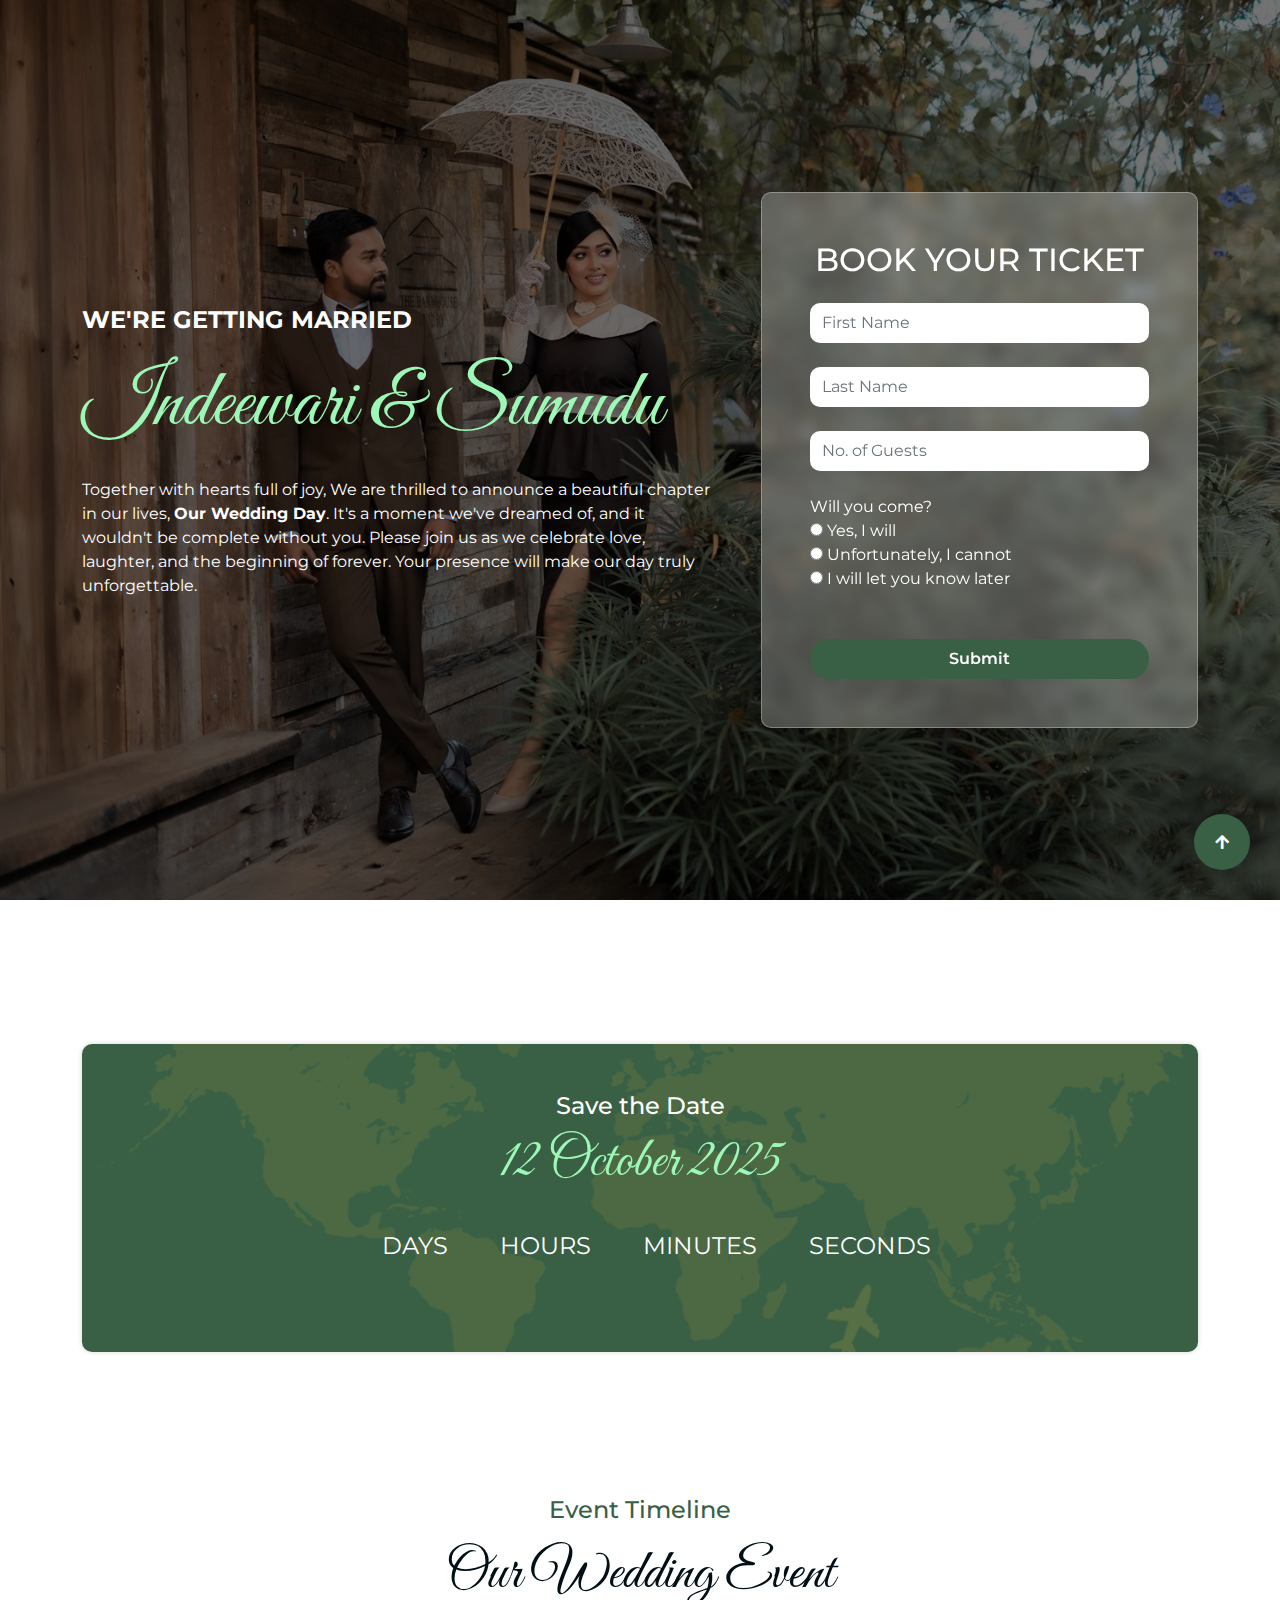
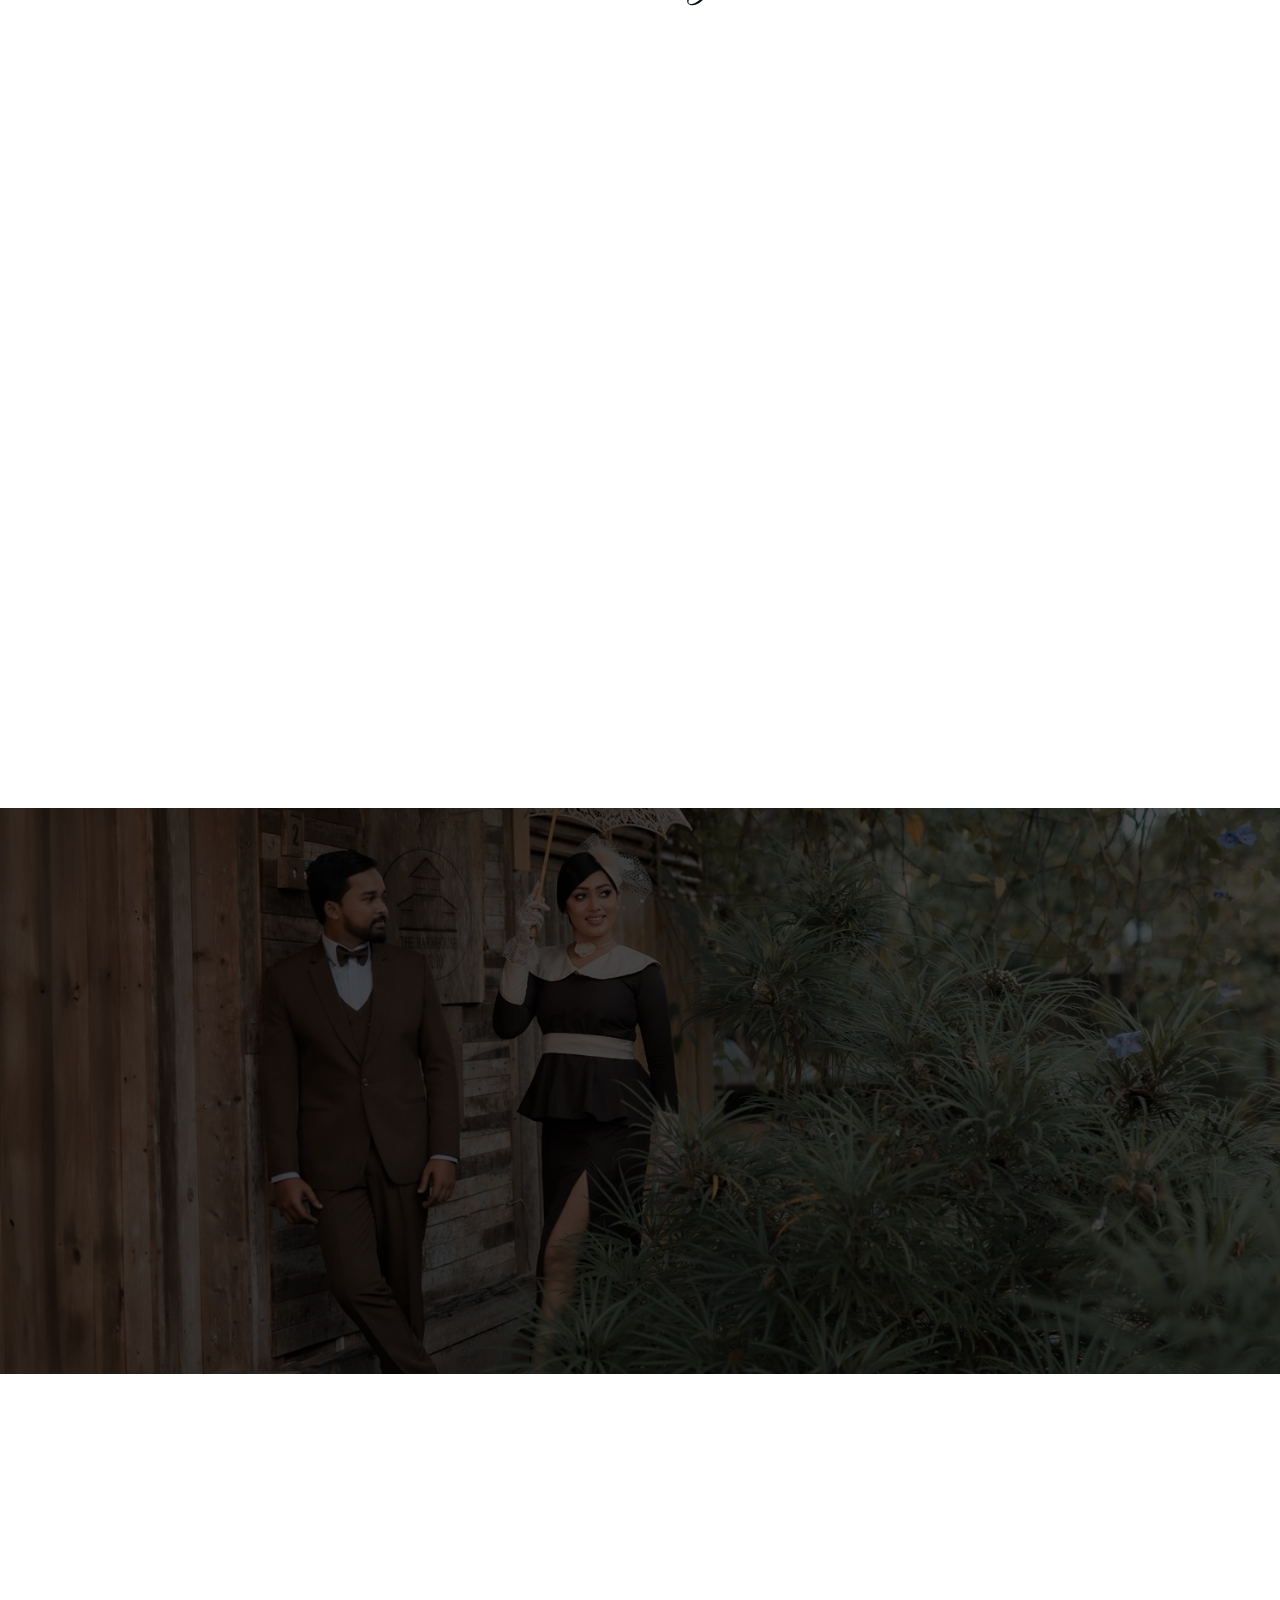
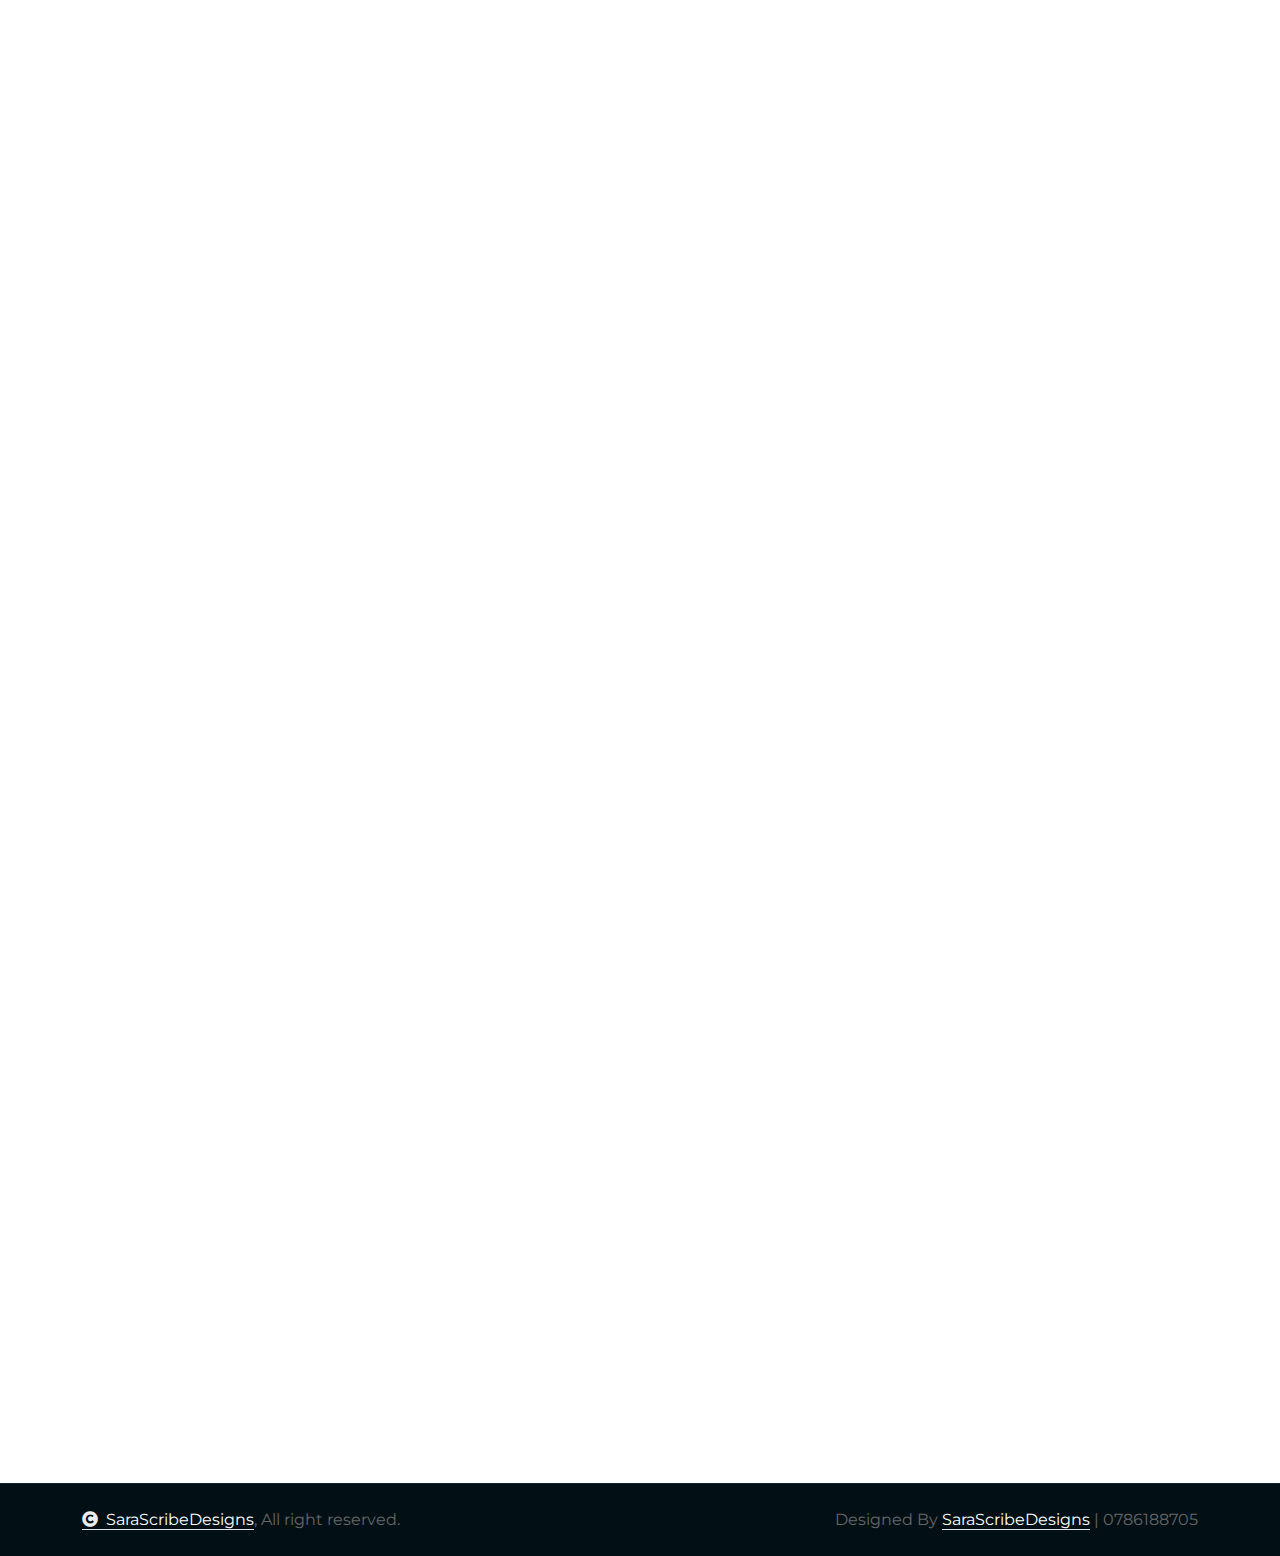
<file: index.html>
<!DOCTYPE html>
<html lang="en">

<head>
    <meta charset="utf-8">
    <title>Wedding Invitation</title>
    <meta content="width=device-width, initial-scale=1.0" name="viewport">
    <meta content="" name="keywords">
    <meta content="" name="description">

    <!-- Google Web Fonts -->
    <link rel="preconnect" href="https://fonts.gstatic.com">
    <link href="https://fonts.googleapis.com/css2?family=Great+Vibes&family=Montserrat:wght@400;600&display=swap"
        rel="stylesheet">

    <!-- Font Awesome -->
    <link href="https://cdnjs.cloudflare.com/ajax/libs/font-awesome/5.10.0/css/all.min.css" rel="stylesheet">

    <!-- Google Web Fonts -->
    <link rel="preconnect" href="https://fonts.googleapis.com">
    <link rel="preconnect" href="https://fonts.gstatic.com" crossorigin>
    <link
        href="https://fonts.googleapis.com/css2?family=Montserrat:ital,wght@0,100..900;1,100..900&family=Open+Sans:ital,wdth,wght@0,75..100,300..800;1,75..100,300..800&display=swap"
        rel="stylesheet">

    <!-- Icon Font Stylesheet -->
    <link rel="stylesheet" href="https://use.fontawesome.com/releases/v5.15.4/css/all.css" />
    <link href="https://cdn.jsdelivr.net/npm/bootstrap-icons@1.4.1/font/bootstrap-icons.css" rel="stylesheet">

    <!-- Libraries Stylesheet -->
    <link href="lib/animate/animate.min.css" rel="stylesheet">
    <link href="lib/lightbox/css/lightbox.min.css" rel="stylesheet">
    <link href="lib/owlcarousel/assets/owl.carousel.min.css" rel="stylesheet">


    <!-- Customized Bootstrap Stylesheet -->
    <link href="css/bootstrap.min.css" rel="stylesheet">

    <!-- Template Stylesheet -->
    <link href="css/style.css" rel="stylesheet">
</head>

<body>

    <!-- Spinner Start -->
    <div id="spinner"
        class="show bg-white position-fixed translate-middle w-100 vh-100 top-50 start-50 d-flex align-items-center justify-content-center">
        <div class="spinner-border text-primary" style="width: 3rem; height: 3rem;" role="status">
            <span class="sr-only">Loading...</span>
        </div>
    </div>
    <!-- Spinner End -->



    <!-- Carousel Start -->
    <div class="container-fluid p-0  pb-5" id="home">
        <div class="carousel-inner">
            <div class="header-carousel-item position-relative" style="height: 100vh; min-height: 400px;">

                <!-- <img src="img/7-gallery-min.jpg" class="img-fluid w-100 position-absolute" alt="Image"> -->
                <picture>
                    <!-- Mobile Image -->
                    <source media="(max-width: 768px)" srcset="img/7-gallery-mobile.jpeg">
                    <!-- Default / Desktop Image -->
                    <img src="img/7-gallery-min.jpeg" class="img-fluid w-100 position-absolute" alt="Image">
                </picture>
                <div class="carousel-caption d-flex  align-items-center justify-content-center">
                    <div class="container align-items-center py-4">
                        <div class="row g-5 align-items-center">
                            <div class="col-xl-7 top-text-wrapper fadeInLeft animated" data-animation="fadeInLeft"
                                data-delay="1s" style="animation-delay: 1s;">
                                <div class="text-start">
                                    <h4 class="text-uppercase fw-bold mb-4  text-white">We're getting married</h4>
                                    <h1 class="display-1 fw-normal font-secondary text-lighter  mb-4">Indeewari & Sumudu
                                    </h1>
                                    <p>Together with hearts full of joy,
                                        We are thrilled to announce a beautiful chapter in our lives, <b>Our Wedding
                                            Day</b>.
                                        It's a moment we've dreamed of, and it wouldn't be complete without you. Please
                                        join us as we celebrate love, laughter, and the beginning of forever.
                                        Your presence will make our day truly unforgettable.</p>
                                    <!-- <div class="d-flex flex-shrink-0">
                                        <a class="btn btn-primary rounded-pill text-white py-3 px-5" href="#">Our
                                            Packages</a>
                                    </div> -->
                                </div>
                            </div>
                            <div class="col-xl-5 fadeInRight animated" data-animation="fadeInRight" data-delay="1s"
                                style="animation-delay: 1s;">
                                <div class="ticket-form p-5">
                                    <h2 class="text-white text-uppercase mb-4">book your ticket</h2>
                                    <form id="responseForm">
                                        <div class="row g-4">
                                            <div class=" form-group col-12">
                                                <input type="text" class="form-control border-0 py-2" id="name"
                                                    name="FName" placeholder="First Name">
                                            </div>
                                            <div class="form-group col-12">
                                                <input type="text" class="form-control border-0 py-2" id="name"
                                                    name="LName" placeholder="Last Name">
                                            </div>
                                            <div class="form-group col-12 ">
                                                <input type="number" class="form-control border-0 py-2" id="Guests"
                                                    name="Guests" placeholder="No. of Guests">
                                            </div>

                                            <div class="form-row" id="phoneField" style="display: none;">
                                                <div class="form-group col-12">
                                                    <input type="tel" class="form-control border-0 py-2"
                                                        placeholder="Phone Number" name="PhoneNumber" id="PhoneNumber"
                                                        pattern="[0-9]{10}" maxlength="10" />
                                                </div>
                                            </div>
                                            <div class="form-row">

                                                <div class="form-group col-sm-12 respond">
                                                    <label for="Response" class="d-flex">Will you come?</label>
                                                    <div class="check-wrapper">
                                                        <div><input type="radio" id="Response1" name="Response"
                                                                value="Yes, I will" required>
                                                            <label for="Response1">Yes, I will</label><br>
                                                        </div>

                                                        <div><input type="radio" id="Response2" name="Response"
                                                                value="Unfortunately, I am not">
                                                            <label for="Response2">Unfortunately, I cannot</label><br>
                                                        </div>

                                                        <div><input type="radio" id="Response3" name="Response"
                                                                value="I will tell you a bit later">
                                                            <label for="Response3">I will let you know
                                                                later</label><br><br>
                                                        </div>
                                                    </div>
                                                </div>
                                            </div>


                                            <div class="col-12">
                                                <button type="submit" id="submitButton"
                                                    class="btn btn-primary w-100 py-2 px-5 rounded-pill"><span
                                                        id="submitText">Submit</span>
                                                    <span id="submitLoader"
                                                        class="spinner-border spinner-border-sm ms-2" role="status"
                                                        aria-hidden="true" style="display: none;"></span>
                                                </button>
                                            </div>
                                        </div>
                                    </form>
                                </div>
                            </div>
                        </div>
                    </div>
                </div>
            </div>
        </div>



    </div>
    <!-- Carousel End -->


    <!-- countdown start -->
    <div class="container-fluid py-5">
        <div class="container ">
            <div class="save-date text-center p-4 p-lg-5 my-lg-5 " data-aos="zoom-in">
                <h4 class="text-primary text-white">Save the Date</h4>
                <h1 class="font-secondary display-4 text-lighter fw-normal ">12 October 2025</h1>


                <div id="countdown">
                    <ul>
                        <li><span id="days"></span>days</li>
                        <li><span id="hours"></span>Hours</li>
                        <li><span id="minutes"></span>Minutes</li>
                        <li><span id="seconds"></span>Seconds</li>
                    </ul>
                </div>


            </div>
        </div>
    </div>
    <!-- countdown End -->



    <!-- Feature Start -->
    <div class="container-fluid feature py-5">
        <div class="container pb-5 event-timeline">
            <div class="section-title position-relative text-center pb-5" data-aos="fade-down">
                <h4 class=" text-primary mb-3">Event Timeline</h4>
                <h1 class="font-secondary display-4  fw-normal">Our Wedding Event</h1>
            </div>
            <div class="row g-4 pb-4">
                <div class="col-lg-3 wow fadeInUp" data-wow-delay="0.2s">
                    <div class="feature-item">
                        <img src="img/event start-min.jpg" class="img-fluid rounded w-100" alt="Image">
                        <div class="feature-content p-4">
                            <div class="feature-content-inner">
                                <h4 class="text-white">Event Start</h4>
                                <p class="text-white">Begin arriving at the venue</p>
                                <p class="text-lighter">5.30PM</p>

                            </div>
                        </div>

                    </div>
                </div>
                <div class="col-lg-3 wow fadeInUp" data-wow-delay="0.4s">
                    <div class="feature-item">
                        <img src="img/welcome.jpeg" class="img-fluid rounded w-100" alt="Image">
                        <div class="feature-content p-4">
                            <div class="feature-content-inner">
                                <h4 class="text-white">Couple’s Welcome</h4>
                                <p class="text-white">Bride and groom arrive and warmly welcome the guests
                                </p>
                                <p class="text-lighter">6.00PM</p>
                            </div>
                        </div>

                    </div>
                </div>

                <div class="col-lg-3 wow fadeInUp" data-wow-delay="0.6s">
                    <div class="feature-item">
                        <img src="img/poruwa.jpeg" class="img-fluid rounded w-100" alt="Image">
                        <div class="feature-content p-4">
                            <div class="feature-content-inner">
                                <h4 class="text-white">Poruwa Ceremony</h4>
                                <p class="text-white">Traditional Sri Lankan wedding ceremony begins
                                </p>
                                <p class="text-lighter">6.30PM</p>
                            </div>
                        </div>

                    </div>
                </div>
                <div class="col-lg-3 wow fadeInUp" data-wow-delay="0.6s">
                    <div class="feature-item">
                        <img src="img/registration.jpg" class="img-fluid rounded w-100" alt="Image">
                        <div class="feature-content p-4">
                            <div class="feature-content-inner">
                                <h4 class="text-white">Marriage Registration</h4>
                                <p class="text-white">Official signing of the marriage certificate
                                </p>
                                <p class="text-lighter">7.00PM</p>
                            </div>
                        </div>

                    </div>
                </div>
            </div>

            <div class="row g-4">
                <div class="col-lg-3 wow fadeInUp" data-wow-delay="0.2s">
                    <div class="feature-item">
                        <img src="img/oil lamp.jpeg" class="img-fluid rounded w-100" alt="Image">
                        <div class="feature-content p-4">
                            <div class="feature-content-inner">
                                <h4 class="text-white">Lighting of the Oil Lamp</h4>
                                <p class="text-white">Symbolizing blessings, unity, and a bright future
                                </p>
                                <p class="text-lighter">7.05PM</p>
                            </div>
                        </div>

                    </div>
                </div>
                <div class="col-lg-3 wow fadeInUp" data-wow-delay="0.4s">
                    <div class="feature-item">
                        <img src="img/8-gallery-min.jpeg" class="img-fluid rounded w-100" alt="Image">
                        <div class="feature-content p-4">
                            <div class="feature-content-inner">
                                <h4 class="text-white">Bar Opens</h4>
                                <p class="text-white">Beverages and cocktails available for guests
                                </p>
                                <p class="text-lighter">7.30PM</p>
                            </div>
                        </div>

                    </div>
                </div>
                <!-- <div class="col-lg-3 wow fadeInUp" data-wow-delay="0.6s">
                    <div class="feature-item">
                        <img src="img/couple dance.jpg" class="img-fluid rounded w-100" alt="Image">
                        <div class="feature-content p-4">
                            <div class="feature-content-inner">
                                <h4 class="text-white">Couple’s First Dance</h4>
                                <p class="text-white">A romantic first dance to mark the celebration
                                </p>
                                <p class="text-lighter">9.30AM</p>
                            </div>
                        </div>

                    </div>
                </div> -->
                <div class="col-lg-3 wow fadeInUp" data-wow-delay="0.6s">
                    <div class="feature-item">
                        <img src="img/lunch.jpg" class="img-fluid rounded w-100" alt="Image">
                        <div class="feature-content p-4">
                            <div class="feature-content-inner">
                                <h4 class="text-white">Dinner</h4>
                                <p class="text-white">A delicious meal to enjoy with family and friends
                                </p>
                                <p class="text-lighter">8.00PM</p>
                            </div>
                        </div>

                    </div>
                </div>
                <div class="col-lg-3 wow fadeInUp" data-wow-delay="0.2s">
                    <div class="feature-item">
                        <img src="img/dancefloor.jpeg" class="img-fluid rounded w-100" alt="Image">
                        <div class="feature-content p-4">
                            <div class="feature-content-inner">
                                <h4 class="text-white">Dancing Floor Opens</h4>
                                <p class="text-white">Time to hit the floor and celebrate with joy!
                                </p>
                                <p class="text-lighter">8.30PM</p>
                            </div>
                        </div>

                    </div>
                </div>
            </div>

            <div class="row g-4 pt-4">

                <div class="col-lg-3 wow fadeInUp" data-wow-delay="0.4s">
                    <div class="feature-item">
                        <img src="img/end.jpeg" class="img-fluid rounded w-100" alt="Image">
                        <div class="feature-content p-4">
                            <div class="feature-content-inner">
                                <h4 class="text-white">End of the Event</h4>
                                <p class="text-white">Thank you for being part of our special day!
                                </p>
                                <p class="text-lighter">11.30PM</p>
                            </div>
                        </div>

                    </div>
                </div>
            </div>
        </div>
    </div>
    <!-- Feature End -->


    <!-- Gallery Start -->
    <div class="container-fluid attractions py-5">
        <div class="container attractions-section py-5">
            <div class="text-center mx-auto pb-5 wow fadeInUp" data-wow-delay="0.2s" style="max-width: 800px;">
                <h4 class="text-primary mb-3">Gallery</h4>
                <h1 class="font-secondary display-4 fw-normal text-white">Our Photo Gallery</h1>
            </div>
            <div class="owl-carousel attractions-carousel wow fadeInUp" data-wow-delay="0.1s">
                <div class="attractions-item wow fadeInUp" data-wow-delay="0.2s">
                    <img src="img/1-gallery-min.jpeg" class="img-fluid rounded w-100" alt="">
                </div>
                <div class="attractions-item wow fadeInUp" data-wow-delay="0.4s">
                    <img src="img/2-gallery-min.jpeg" class="img-fluid rounded w-100" alt="">
                </div>
                <div class="attractions-item wow fadeInUp" data-wow-delay="0.6s">
                    <img src="img/3-gallery-min.jpeg" class="img-fluid rounded w-100" alt="">
                </div>
                <div class="attractions-item wow fadeInUp" data-wow-delay="0.8s">
                    <img src="img/4-gallery-min.jpeg" class="img-fluid rounded w-100" alt="">
                </div>
                <div class="attractions-item wow fadeInUp" data-wow-delay="1s">
                    <img src="img/5-gallery-min.jpeg" class="img-fluid rounded w-100" alt="">
                </div>
                <!-- <div class="attractions-item wow fadeInUp" data-wow-delay="0.8s">
                    <img src="img/6-gallery-min.jpeg" class="img-fluid rounded w-100" alt="">
                </div>
                <div class="attractions-item wow fadeInUp" data-wow-delay="1s">
                    <img src="img/8-gallery-min.jpeg" class="img-fluid rounded w-100" alt="">
                </div> -->
                <!-- <div class="attractions-item wow fadeInUp" data-wow-delay="0.8s">
                    <img src="img/9-gallery-min.jpeg" class="img-fluid rounded w-100" alt="">
                </div>
                <div class="attractions-item wow fadeInUp" data-wow-delay="1s">
                    <img src="img/10-gallery-min.jpeg" class="img-fluid rounded w-100" alt="">
                </div> -->
            </div>
        </div>
    </div>
    <!-- Gallery End -->




    <!-- outfit Start -->
    <div class="container-fluid blog pb-5">
        <div class="container pb-5">
            <div class="text-center mx-auto pb-5 wow fadeInUp" data-wow-delay="0.2s" style="max-width: 800px;">
                <h4 class="text-primary mb-3">Outfit Inspirations</h4>
                <h1 class="font-secondary display-4 fw-normal ">Style with Elegance</h1>
            </div>
            <div class="row g-4 outfits">
                <div class="col-lg-5 wow fadeInUp" data-wow-delay="0.2s">
                    <div class="blog-item">
                        <div class="blog-img">
                            <a href="#">
                                <img src="img/Mensuite.jpg" class="img-fluid w-100 rounded-top" alt="Image">
                            </a>

                        </div>
                        <div class="blog-content p-4">
                            <a href="#" class="h4 d-inline-block mb-4">Men</a>
                            <p class="mb-4">Formal Wear | Lounge | Indian-Inspired Attire
                            </p>

                        </div>
                    </div>
                </div>
                <div class="col-lg-5 wow fadeInUp" data-wow-delay="0.4s">
                    <div class="blog-item">
                        <div class="blog-img">
                            <a href="#">
                                <img src="img/saree.PNG" class="img-fluid w-100 rounded-top" alt="Image">
                            </a>

                        </div>
                        <div class="blog-content p-4">
                            <a href="#" class="h4 d-inline-block mb-4">Women</a>

                            <p class="mb-4">Saree | Lehenga | Frock / Gown / Maxi Dress </p>
                        </div>
                    </div>
                </div>

            </div>
        </div>
    </div>
    <!-- outfit End -->



    <!-- Map Start -->
    <div class="container-fluid blog pb-5">
        <div class="container pb-5">
            <iframe
                src="https://www.google.com/maps/embed?pb=!1m18!1m12!1m3!1d3961.8963921264526!2d79.910614!3d6.7824621!2m3!1f0!2f0!3f0!3m2!1i1024!2i768!4f13.1!3m3!1m2!1s0x3ae2457ad82eca25%3A0x904aaafa62ba3bc8!2sParadise%20Inn%20Bolgoda!5e0!3m2!1sen!2slk!4v1757385005819!5m2!1sen!2slk"
                width="100%" height="450" style="border:0;" allowfullscreen="" loading="lazy"
                referrerpolicy="no-referrer-when-downgrade"></iframe>
        </div>
    </div>
    <!-- Map End -->

    <!-- Footer Start -->
    <div class="container-fluid footer py-5 wow fadeIn" data-wow-delay="0.2s">
        <div class="container py-5">
            <div class="section-title position-relative text-center mb-0">
                <h1 class="font-secondary display-3 text-white">Thank You</h1>
                <i class="far fa-heart text-white"></i>
            </div>
        </div>
    </div>
    <!-- Footer End -->

    <!-- Copyright Start -->
    <div class="container-fluid copyright py-4">
        <div class="container">
            <div class="row g-4 align-items-center">
                <div class="col-md-6 text-center text-md-start mb-md-0">
                    <span class="text-body"><a href="https://www.facebook.com/profile.php?id=61566859385504"
                            class="border-bottom text-white"><i
                                class="fas fa-copyright text-light me-2"></i>SaraScribeDesigns</a>, All right
                        reserved.</span>
                </div>
                <div class="col-md-6 text-center text-md-end text-body">
                    <!--/*** This template is free as long as you keep the below author’s credit link/attribution link/backlink. ***/-->
                    <!--/*** If you'd like to use the template without the below author’s credit link/attribution link/backlink, ***/-->
                    <!--/*** you can purchase the Credit Removal License from "https://htmlcodex.com/credit-removal". ***/-->
                    Designed By <a class="border-bottom text-white"
                        href="https://www.facebook.com/profile.php?id=61566859385504">SaraScribeDesigns</a> | 0786188705
                </div>
            </div>
        </div>
    </div>
    <!-- Copyright End -->

    <!-- Success Popup -->
    <div id="successPopup" class="popup-overlay" style="display: none;">
        <div class="popup-content">
            <h2>Thank You!</h2>
            <p>Your response has been submitted successfully.</p>
            <button onclick="closePopup()">Close</button>
        </div>
    </div>



    <!-- Back to Top -->
    <a href="#" class="btn btn-primary btn-lg-square rounded-circle back-to-top"><i class="fa fa-arrow-up"></i></a>


    <!-- JavaScript Libraries -->
    <script src="https://ajax.googleapis.com/ajax/libs/jquery/3.6.4/jquery.min.js"></script>
    <script src="https://cdn.jsdelivr.net/npm/bootstrap@5.0.0/dist/js/bootstrap.bundle.min.js"></script>
    <script src="lib/wow/wow.min.js"></script>
    <script src="lib/easing/easing.min.js"></script>
    <script src="lib/waypoints/waypoints.min.js"></script>
    <script src="lib/counterup/counterup.min.js"></script>
    <script src="lib/lightbox/js/lightbox.min.js"></script>
    <script src="lib/owlcarousel/owl.carousel.min.js"></script>


    <!-- Template Javascript -->
    <script src="js/main.js"></script>
</body>

</html>
</file>
<file: css/style.css>
:root {
    --blue: #007bff;
    --indigo: #6610f2;
    --purple: #6f42c1;
    --pink: #e83e8c;
    --red: #dc3545;
    --orange: #fd7e14;
    --yellow: #ffc107;
    --green: #28a745;
    --teal: #20c997;
    --cyan: #17a2b8;
    --white: #fff;
    --gray: #6c757d;
    --gray-dark: #343a40;
    --primary: #e4a0b7;
    --secondary: #fff3f7;
    --success: #28a745;
    --info: #17a2b8;
    --warning: #ffc107;
    --danger: #dc3545;
    --light: #FFFFFF;
    --dark: #121F38;
    --breakpoint-xs: 0;
    --breakpoint-sm: 576px;
    --breakpoint-md: 768px;
    --breakpoint-lg: 992px;
    --breakpoint-xl: 1200px;
    --font-family-sans-serif: "Montserrat", sans-serif;
    --font-family-monospace: SFMono-Regular, Menlo, Monaco, Consolas, "Liberation Mono", "Courier New", monospace;
}

*,
*::before,
*::after {
    box-sizing: border-box;
}

html {
    font-family: sans-serif;
    line-height: 1.15;
    -webkit-text-size-adjust: 100%;
    -webkit-tap-highlight-color: rgba(0, 0, 0, 0);
}

html,
body {
    max-width: 100%;
    overflow-x: hidden;
}

article,
aside,
figcaption,
figure,
footer,
header,
hgroup,
main,
nav,
section {
    display: block;
}

body {
    margin: 0;
    font-family: "Montserrat", sans-serif;
    font-size: 1rem;
    font-weight: 400;
    line-height: 1.5;
    color: #818491;
    text-align: left;
    background-color: #FFFFFF;
}

[tabindex="-1"]:focus:not(:focus-visible) {
    outline: 0 !important;
}



/*** Spinner Start ***/
/*** Spinner ***/
#spinner {
    opacity: 0;
    visibility: hidden;
    transition: opacity .5s ease-out, visibility 0s linear .5s;
    z-index: 99999;
}

#spinner.show {
    transition: opacity .5s ease-out, visibility 0s linear 0s;
    visibility: visible;
    opacity: 1;
}

/*** Spinner End ***/

.back-to-top {
    position: fixed;
    right: 30px;
    bottom: 30px;
    transition: 0.5s;
    z-index: 99;
}

/*** Button Start ***/
.btn {
    font-weight: 600;
    transition: .5s;
}

.btn-square {
    width: 32px;
    height: 32px;
}

.btn-sm-square {
    width: 34px;
    height: 34px;
}

.btn-md-square {
    width: 44px;
    height: 44px;
}

.btn-lg-square {
    width: 56px;
    height: 56px;
}

.btn-xl-square {
    width: 66px;
    height: 66px;
}

.btn-square,
.btn-sm-square,
.btn-md-square,
.btn-lg-square,
.btn-xl-square {
    padding: 0;
    display: flex;
    align-items: center;
    justify-content: center;
    font-weight: normal;
}

.btn.btn-primary {
    color: var(--bs-white);
    border: none;
}

.btn.btn-primary:hover {
    background: var(--bs-dark);
}

.btn.btn-light {
    color: var(--bs-primary);
    border: none;
}

.btn.btn-light:hover {
    color: var(--bs-white);
    background: var(--bs-primary);
}

.btn.btn-dark {
    color: var(--bs-white);
    border: none;
}

.btn.btn-dark:hover {
    color: var(--bs-primary);
    background: var(--bs-light);
}

/*** Navbar Start ***/
.nav-bar {
    background: var(--bs-white);
}

.sticky-top {
    transition: 1s;
}

.navbar-light .navbar-nav .nav-link {
    position: relative;
    margin-right: 25px;
    padding: 35px 0;
    letter-spacing: 1px;
    color: var(--bs-dark);
    font-size: 17px;
    font-weight: 500;
    outline: none;
    transition: .5s;
}

.sticky-top .navbar-light .navbar-nav .nav-link {
    padding: 20px 0;
    color: var(--bs-dark);
}

.navbar-light .navbar-nav .nav-link:hover,
.navbar-light .navbar-nav .nav-link.active {
    color: var(--bs-primary);
}

.navbar-light .navbar-brand img {
    max-height: 60px;
    transition: .5s;
}

.sticky-top .navbar-light .navbar-brand img {
    max-height: 50px;
}

.navbar .dropdown-toggle::after {
    border: none;
    content: "\f107";
    font-family: "Font Awesome 5 Free";
    font-weight: 600;
    vertical-align: middle;
    margin-left: 8px;
}

.dropdown .dropdown-menu a:hover {
    background: var(--bs-primary);
    color: var(--bs-white);
}

.navbar .nav-item:hover .dropdown-menu {
    transform: rotateX(0deg);
    visibility: visible;
    margin-top: 8px !important;
    background: var(--bs-light);
    transition: .5s;
    opacity: 1;
}

@media (min-width: 992px) {
    .navbar .nav-item .dropdown-menu {
        display: block;
        visibility: hidden;
        top: 100%;
        transform: rotateX(-75deg);
        transform-origin: 0% 0%;
        border: 0;
        border-radius: 10px;
        margin-top: 8px !important;
        transition: .5s;
        opacity: 0;
    }
}

@media (max-width: 991px) {
    .navbar.navbar-expand-lg .navbar-toggler {
        padding: 8px 15px;
        border: 1px solid var(--bs-primary);
        color: var(--bs-primary);
    }

    .sticky-top .navbar-light .navbar-nav .nav-link {
        padding: 12px 0;
    }
}

/*** Navbar End ***/

/*** Carousel Hero Header Start ***/
.header-carousel .header-carousel-item img {
    object-fit: cover;
}


@media (min-width: 1200px) {

    .header-carousel .header-carousel-item,
    .header-carousel .header-carousel-item img {
        height: 700px;
    }
}

@media (max-width: 1199px) {

    .header-carousel .header-carousel-item,
    .header-carousel .header-carousel-item img {
        height: 1200px;
    }
}

.header-carousel .owl-nav .owl-prev {
    display: none;
}

.header-carousel .owl-nav .owl-next {
    position: absolute;
    width: 60px;
    height: 60px;
    bottom: -60px;
    right: 50%;
    transform: translateY(-50%);
    margin-right: -60px;
    border-radius: 60px;
    background: var(--bs-primary);
    color: var(--bs-white);
    font-size: 26px;
    display: flex;
    align-items: center;
    justify-content: center;
    transition: 0.5s;
}

.header-carousel .owl-nav .owl-next:hover {
    box-shadow: inset 0 0 100px 0 var(--bs-light);
    color: var(--bs-primary);
}

.header-carousel .owl-nav .owl-next i {
    position: relative;
    width: 100%;
    height: 100%;
    display: flex;
    align-items: center;
    justify-content: center;
    animation-name: carousel-next-btn;
    animation-duration: 4s;
    animation-delay: 1s;
    animation-iteration-count: infinite;
    transition: 1s;
}

@keyframes carousel-next-btn {
    0% {
        margin-top: 35%;
    }

    50% {
        margin-bottom: 70%;
    }

    100% {
        margin-top: 35%;
    }
}

.header-carousel .header-carousel-item .carousel-caption {
    /* position: absolute; */
    width: 100%;
    height: 100%;
    left: 0;
    bottom: 0;
    background: rgba(0, 0, 0, .6);
    display: flex;
    align-items: center;
}

.carousel-caption .ticket-form {
    border-radius: 10px;

    /* From https://css.glass */
    background: rgba(255, 255, 255, 0.25);
    box-shadow: 0 4px 30px rgba(0, 0, 0, 0.1);
    backdrop-filter: blur(6.4px);
    -webkit-backdrop-filter: blur(6px);
    border: 1px solid rgba(255, 255, 255, 0.3);
}

.header-carousel .header-carousel-item img {
    animation-name: image-zoom;
    animation-duration: 10s;
    animation-delay: 1s;
    animation-iteration-count: infinite;
    animation-direction: alternate;
    transition: 1s;
}

@keyframes image-zoom {
    0% {
        width: 100%;
        height: 100%;
    }

    25% {
        width: 115%;
        height: 115%;
    }

    50% {
        width: 130%;
        height: 130%;
    }

    75% {
        width: 120%;
        height: 120%;
    }

    100% {
        width: 100%;
        height: 100%;
    }
}

/*** Carousel Hero Header End ***/

/*** Single Page Hero Header Start ***/
.bg-breadcrumb {
    position: relative;
    overflow: hidden;
    background: linear-gradient(rgba(0, 0, 0, 0.7), rgba(0, 0, 0, 0.7)), url(../img/carousel-1.jpg);
    background-position: center center;
    background-repeat: no-repeat;
    background-size: cover;
    padding: 60px 0 60px 0;
    transition: 0.5s;
}

.bg-breadcrumb .breadcrumb {
    position: relative;
}

.bg-breadcrumb .breadcrumb .breadcrumb-item a {
    color: var(--bs-white);
}

/*** Single Page Hero Header End ***/


/*** Feature Start ***/
.feature .feature-item {
    position: relative;
    border-radius: 10px;
    background: var(--bs-light);
    height: 100%;
}

.feature-item .feature-content {
    position: absolute;
    width: 100%;
    height: 100%;
    bottom: 0;
    left: 0;
    margin-top: 0;
    margin-right: 0;
    background: rgba(0, 0, 0, 0.45);
    border-radius: 10px;
    z-index: 2;
}

.feature-item .feature-content .feature-content-inner {
    position: relative;
    z-index: 5;
}

/*** Feature End ***/


/*** Service Start ***/
.service {
    position: relative;
    overflow: hidden;
    background-image: url(../img/carousel-1.jpg);
    background-position: center center;
    background-repeat: no-repeat;
    background-size: cover;
}

.service::before {
    content: "";
    width: 100%;
    height: 100%;
    position: absolute;
    top: 0;
    left: 0;
    background: rgba(0, 0, 0, .7);
    z-index: 1;
}

.service .service-section {
    position: relative;
    z-index: 5;
}

.service .service-days {
    border-radius: 10px;
    background: var(--bs-white);
}

.service .service-item {
    position: relative;
    height: 100%;
    text-align: center;
    border-radius: 10px;
    background: var(--bs-white);
    z-index: 1;
}

.service .service-item::after {
    content: "";
    position: absolute;
    width: 100%;
    height: 0;
    bottom: 0;
    left: 0;
    border-radius: 10px;
    background: var(--bs-primary);
    transition: 0.5s;
    z-index: 2;
}

.service .service-item:hover:after {
    height: 100%;
}

.service .service-item i {
    color: var(--bs-primary);
    transition: 0.5s;
}

.service .service-item:hover i {
    color: var(--bs-white);
}

.service .service-item .service-content {
    position: relative;
    z-index: 3;
}

.service .service-item .service-content p {
    transition: 0.5s;
}

.service .service-item:hover .service-content p {
    color: var(--bs-white);
}

.service .service-item .service-content a.h4 {
    transition: 0.5s;
}

.service .service-item:hover .service-content a.h4:hover {
    color: var(--bs-white);
}

/*** Service End ***/


/*** Attractions Start ***/
.attractions {
    position: relative;
    overflow: hidden;
}

.attractions::after {
    content: "";
    width: 100%;
    height: 70%;
    position: absolute;
    overflow: hidden;
    top: 0;
    left: 0;
    background: linear-gradient(rgba(0, 0, 0, .7), rgba(0, 0, 0, .7)), url(../img/7-gallery-min.jpeg) center center no-repeat;
    background-size: cover;
    z-index: -2;
    animation-name: attraction-image-zoom;
    animation-duration: 10s;
    animation-delay: 1s;
    animation-iteration-count: infinite;
    animation-direction: alternate;
    transition: 1s;
}

@keyframes attraction-image-zoom {
    0% {
        width: 100%;
    }

    25% {
        width: 115%;
    }

    50% {
        width: 130%;
    }

    75% {
        width: 120%;
    }

    100% {
        width: 100%;
    }
}

.attractions .attractions-section {
    position: relative;
    z-index: 3;
}

.attractions .attractions-item {
    position: relative;
    border-radius: 10px;
    transition: 0.5s;
    z-index: 1;
}

.attractions .attractions-item::after {
    content: "";
    position: absolute;
    width: 100%;
    height: 0;
    top: 0;
    left: 0;
    border-radius: 10px;
    background: rgba(0, 0, 0, .7);
    transition: 0.5s;
    z-index: 2;
}

.attractions .attractions-item:hover:after {
    height: 100%;
}

.attractions .attractions-item .attractions-name {
    position: absolute;
    width: 100%;
    height: 100%;
    top: 50%;
    left: 50%;
    transform: translate(-50%, -50%);
    border-radius: 10px;
    color: var(--bs-white);
    font-size: 24px;
    font-weight: 600;
    display: flex;
    align-items: center;
    justify-content: center;
    transition: 0.5s;
    z-index: 3;
    opacity: 0;
}

.attractions .attractions-item:hover .attractions-name {
    opacity: 1;
}

.attractions-carousel .owl-stage-outer {
    margin-top: 58px;
}

.attractions .owl-nav .owl-prev {
    position: absolute;
    top: -58px;
    left: 0;
    background: var(--bs-primary);
    color: var(--bs-white);
    padding: 6px 35px;
    border-radius: 30px;
    transition: 0.5s;
}

.attractions .owl-nav .owl-prev:hover {
    background: var(--bs-white);
    color: var(--bs-primary);
}

.attractions .owl-nav .owl-next {
    position: absolute;
    top: -58px;
    right: 0;
    background: var(--bs-primary);
    color: var(--bs-white);
    padding: 6px 35px;
    border-radius: 30px;
    transition: 0.5s;
}

.attractions .owl-nav .owl-next:hover {
    background: var(--bs-white);
    color: var(--bs-primary);
}

/*** Attractions End ***/


/*** Gallery Start ***/
.gallery .gallery-item {
    position: relative;
    overflow: hidden;
    height: 100%;
    border-radius: 10px;
}

.gallery .gallery-item img {
    transition: 0.5s;
}

.gallery .gallery-item:hover img {
    transform: scale(1.2);
}

.gallery .gallery-item::after {
    content: "";
    position: absolute;
    width: 0;
    height: 0;
    top: 50%;
    left: 50%;
    transform: translate(-50%, -50%);
    border-radius: 10px;
    background: rgba(0, 0, 0, .4);
    transition: 0.5s;
    z-index: 1;
}

.gallery .gallery-item:hover::after {
    width: 100%;
    height: 100%;
}

.gallery .gallery-item .search-icon {
    position: absolute;
    top: 50%;
    left: 50%;
    transform: translate(-50%, -50%);
    transition: 0.5s;
    z-index: 5;
    opacity: 0;
}

.gallery .gallery-item:hover .search-icon {
    opacity: 1;
}

/*** Gallery End ***/

/*** Blog Start ***/
.blog .blog-item {
    border-radius: 10px;
}

.blog .blog-item .blog-img {
    position: relative;
    overflow: hidden;
    border-top-left-radius: 10px;
    border-top-right-radius: 10px;
    transition: 0.5s;
    height: 200px;
}

.blog .blog-item .blog-img img {
    transition: 0.5s;
}

.blog .blog-item:hover .blog-img img {
    transform: scale(1.2);
}

.blog .blog-item .blog-img::after {
    content: "";
    position: absolute;
    width: 100%;
    height: 100%;
    top: 0;
    left: 0;
    border-top-left-radius: 10px;
    border-top-right-radius: 10px;
    background: rgba(0, 0, 0, .3);
    z-index: 1;
}

.blog .blog-item .blog-img .blog-category {
    position: absolute;
    top: 25px;
    left: 25px;
    border-radius: 10px;
    color: var(--bs-white);
    background: var(--bs-primary);
    z-index: 5;
}

.blog .blog-item .blog-img .blog-date {
    position: absolute;
    bottom: 25px;
    left: 25px;
    color: var(--bs-white);
    z-index: 5;
}

.blog .blog-item .blog-content {
    border-bottom-left-radius: 10px;
    border-bottom-right-radius: 10px;
    background: var(--bs-light);
}

/*** Blog End ***/

/*** Team Start ***/
.team .team-item {
    position: relative;
    background: var(--bs-primary);
    border-radius: 10px;
}

.team .team-item::after {
    content: "";
    position: absolute;
    width: 100%;
    height: 0;
    top: 0;
    left: 0;
    border-radius: 10px;
    background: var(--bs-dark);
    transition: 0.5s;
    z-index: 1;
}

.team .team-item:hover:after {
    height: 100%;
}

.team .team-item .team-content {
    position: relative;
    text-align: center;
    z-index: 2;
}

.team .team-item .team-content .team-icon {
    background: var(--bs-light);
    border-radius: 10px;
    display: flex;
    display: inline-flex;
}

.team .team-item .team-content h4,
.team .team-item .team-content p {
    transition: 0.5s;
}

.team .team-item:hover .team-content h4 {
    color: var(--bs-primary);
}

.team .team-item .team-content p {
    color: var(--bs-white);
    transition: 0.5s;
}

.team .team-item:hover .team-content p {
    color: var(--bs-body);
}

/*** Team End ***/

/*** Testimonial Start ***/
.testimonial {
    position: relative;
    overflow: hidden;
}

.testimonial::after {
    content: "";
    width: 100%;
    height: 100%;
    position: absolute;
    top: 0;
    left: 0;
    background-image: url(../img/carousel-1.jpg);
    background-position: center center;
    background-repeat: no-repeat;
    background-size: cover;
    z-index: -2;
    animation-name: image-zoom;
    animation-duration: 10s;
    animation-delay: 1s;
    animation-iteration-count: infinite;
    animation-direction: alternate;
    transition: 1s;
}

.testimonial::before {
    content: "";
    width: 100%;
    height: 100%;
    position: absolute;
    top: 0;
    left: 0;
    background: rgba(0, 0, 0, .7);
    z-index: -1;
}

.testimonial .testimonial-carousel .testimonial-item {
    text-align: center;
    border-radius: 10px;
    background: rgba(256, 256, 256, 0.2);
}

.testimonial-carousel .testimonial-item .testimonial-inner {
    display: flex;
    justify-content: center;
}

.testimonial-item .testimonial-inner .testimonial-img {
    position: relative;
}

.testimonial-item .testimonial-inner .testimonial-img img {
    width: 100px;
    height: 100px;
    border-radius: 100px;
    border: 2px solid var(--bs-white);
}

.testimonial-item .testimonial-inner .testimonial-img .testimonial-quote {
    position: absolute;
    top: 0;
    left: -25px;
    color: var(--bs-white);
    background: var(--bs-primary);
}

.testimonial-carousel .owl-dots {
    display: flex;
    justify-content: center;
}

.testimonial-carousel .owl-dots .owl-dot {
    width: 30px;
    height: 30px;
    border-radius: 30px;
    margin: 20px 10px 0 10px;
    background: var(--bs-primary);
    transition: 0.5s;
}

.testimonial-carousel .owl-dots .owl-dot.active {
    width: 30px;
    height: 30px;
    border-radius: 30px;
    background: var(--bs-light);
    transition: 0.5s;
}

.testimonial-carousel .owl-dots .owl-dot span {
    position: relative;
    margin-top: 50%;
    margin-left: 50%;
    transform: translate(-50%, -50%);
    display: flex;
    align-items: center;
    justify-content: center;
    text-align: center;
}

.testimonial-carousel .owl-dots .owl-dot.active span::after {
    background: var(--bs-primary);
}

.testimonial-carousel .owl-dots .owl-dot span::after {
    content: "";
    width: 15px;
    height: 15px;
    border-radius: 15px;
    position: absolute;
    top: 50%;
    left: 50%;
    transform: translate(-50%, -50%);
    display: flex;
    align-items: center;
    justify-content: center;
    text-align: center;
    background: var(--bs-white);
    transition: 0.5s;
}

.testimonial-carousel .owl-nav {
    position: absolute;
    bottom: -22px;
    right: 50%;
    transform: translateX(-50%);
    margin-right: -210px;
    display: flex;
    align-items: center;
    justify-content: center;
}

.testimonial-carousel .owl-nav .owl-prev {
    font-size: 50px;
    margin-right: 80px;
    color: var(--bs-white);
    transition: 0.5s;
}

.testimonial-carousel .owl-nav .owl-next {
    font-size: 50px;
    margin-left: 80px;
    color: var(--bs-white);
    transition: 0.5s;
}

.testimonial-carousel .owl-nav .owl-prev:hover,
.testimonial-carousel .owl-nav .owl-next:hover {
    color: var(--bs-primary);
}

/*** Testimonial End ***/


/*** Footer Start ***/
.footer {
    background: #396044;
}

.footer .footer-item {
    display: flex;
    flex-direction: column;
}

.footer .footer-item a {
    line-height: 35px;
    color: var(--bs-body);
    transition: 0.5s;
}

.footer .footer-item p {
    line-height: 35px;
}

.footer .footer-item a:hover {
    color: var(--bs-primary);
}

.footer .footer-item .footer-btn a,
.footer .footer-item .footer-btn a i {
    transition: 0.5s;
}

.footer .footer-item .footer-btn a:hover {
    background: var(--bs-white);
}

.footer .footer-item .footer-btn a:hover i {
    color: var(--bs-primary);
}

.footer .footer-item .opening-date {
    border-bottom: 1px solid rgba(255, 255, 255, .08);
}

.footer .footer-item .opening-date .opening-clock {
    display: flex;
    align-items: center;
    line-height: 35px;
}

/*** Footer End ***/

/*** copyright Start ***/
.copyright {
    border-top: 1px solid rgba(255, 255, 255, 0.08);
    background: var(--bs-dark);
}

/*** copyright end ***/

.text-lighter {
    color: #9df8b7 !important;
}

.check-wrapper {
    display: flex;
    flex-direction: column;
    align-content: flex-start;
    align-items: flex-start;
}

.font-secondary {
    font-family: 'Great Vibes', cursive;
}

.save-date {
    box-shadow: rgba(51, 51, 51, 0.2) 0px 0px 5px;
    /* background-color: #396044 !important; */
    background-image: url(../img/countdate-bg.png);
    background-position: center center;
    background-repeat: no-repeat;
    background-size: cover;
    border-radius: 10px;
}

#countdown li {
    display: inline-block;
    font-size: 1.5em;
    list-style-type: none;
    text-transform: uppercase;
    color: white;
    padding: 1em;
}

#countdown li span {
    display: block;
    font-size: 4.5rem;
}

.event-timeline .wow {
    height: 200px;
}

.feature-item .img-fluid {
    height: 100% !important;
}

.bg-gallery {
    background: linear-gradient(rgba(0, 0, 0, 0.5), rgba(0, 0, 0, 0.5)) 0% 0% / cover, url(../img/2-gallery-min.jpg), center center no-repeat;
    background-size: cover;
}

.gallery-item:hover a {
    opacity: 1;
}

.gallery-item a {
    position: absolute;
    width: 60px;
    height: 60px;
    top: calc(50% - 30px);
    left: calc(50% - 30px);
    display: flex;
    align-items: center;
    justify-content: center;
    opacity: 0;
    border-width: 2px;
    border-style: solid;
    border-color: rgb(255, 255, 255);
    border-image: initial;
    text-decoration: none;
    transition: 0.5s;
}

.outfits {
    display: flex;
    justify-content: center;
}

.footer .section-title::before {
    position: absolute;
    content: "";
    width: 60px;
    height: 2px;
    bottom: 11px;
    left: calc(50% - 80px);
    background: rgb(157 248 183);
}

.footer .section-title::after {
    position: absolute;
    content: "";
    width: 60px;
    height: 2px;
    bottom: 11px;
    right: calc(50% - 80px);
    background: rgb(157 248 183);
}


iframe {
    border-radius: 10px;
}

.popup-overlay {
    position: fixed;
    top: 0;
    left: 0;
    width: 100%;
    height: 100%;
    background-color: rgba(0, 0, 0, 0.6);
    z-index: 9999;
    display: flex;
    justify-content: center;
    align-items: center;
}

.popup-content {
    background-color: #fff;
    padding: 30px;
    border-radius: 10px;
    text-align: center;
    max-width: 400px;
    box-shadow: 0 5px 15px rgba(0, 0, 0, 0.3);
}

.popup-content h2 {
    margin-bottom: 10px;
}

.popup-content button {
    margin-top: 20px;
    padding: 10px 20px;
    background-color: rgb(57, 96, 68);
    border-color: rgb(57, 96, 68);
    color: #fff;
    border-radius: 5px;
    cursor: pointer;
}

.popup-content button:hover {
    background-color: rgb(57, 96, 68);
}

.header-carousel-item {
    height: 100vh;
}

.header-carousel-item img {
    height: 100%;
    object-fit: cover;
}

@media (min-width:300px) and (max-width: 768px) {
    .carousel-caption .text-start {
        text-align: center !important;
        margin-top: 0px;
    }

    #countdown ul {
        padding-left: 0 !important;
        margin-bottom: 0 !important;
    }

    #countdown li {
        padding-left: 4px;
        padding-right: 4px;
        padding-bottom: 0 !important;

    }

    #countdown li {
        font-size: calc(1.125rem * var(--smaller));
    }

    #countdown li span {
        font-size: calc(1.125rem * var(--smaller));
    }

    /* .top-text-wrapper {
        margin-top: 325px;
    } */

    .save-date {
        padding-left: 18px !important;
        padding-right: 18px !important;
    }

    .header-carousel-item {
        height: 125vh !important;
    }

}

@media (max-width: 300px) {
    .carousel-caption .text-start {
        text-align: center !important;
        margin-top: 0px;
    }

    #countdown ul {
        padding-left: 0 !important;
        margin-bottom: 0 !important;
    }

    #countdown li {
        padding-left: 4px;
        padding-right: 4px;
        padding-bottom: 0 !important;

    }

    #countdown li {
        font-size: calc(1.125rem * var(--smaller));
    }

    #countdown li span {
        font-size: calc(1.125rem * var(--smaller));
    }

    /* .top-text-wrapper {
        margin-top: 325px;
    } */

    .save-date {
        padding-left: 18px !important;
        padding-right: 18px !important;
    }

    .header-carousel-item {
        height: 100vh !important;
    }
}
</file>
